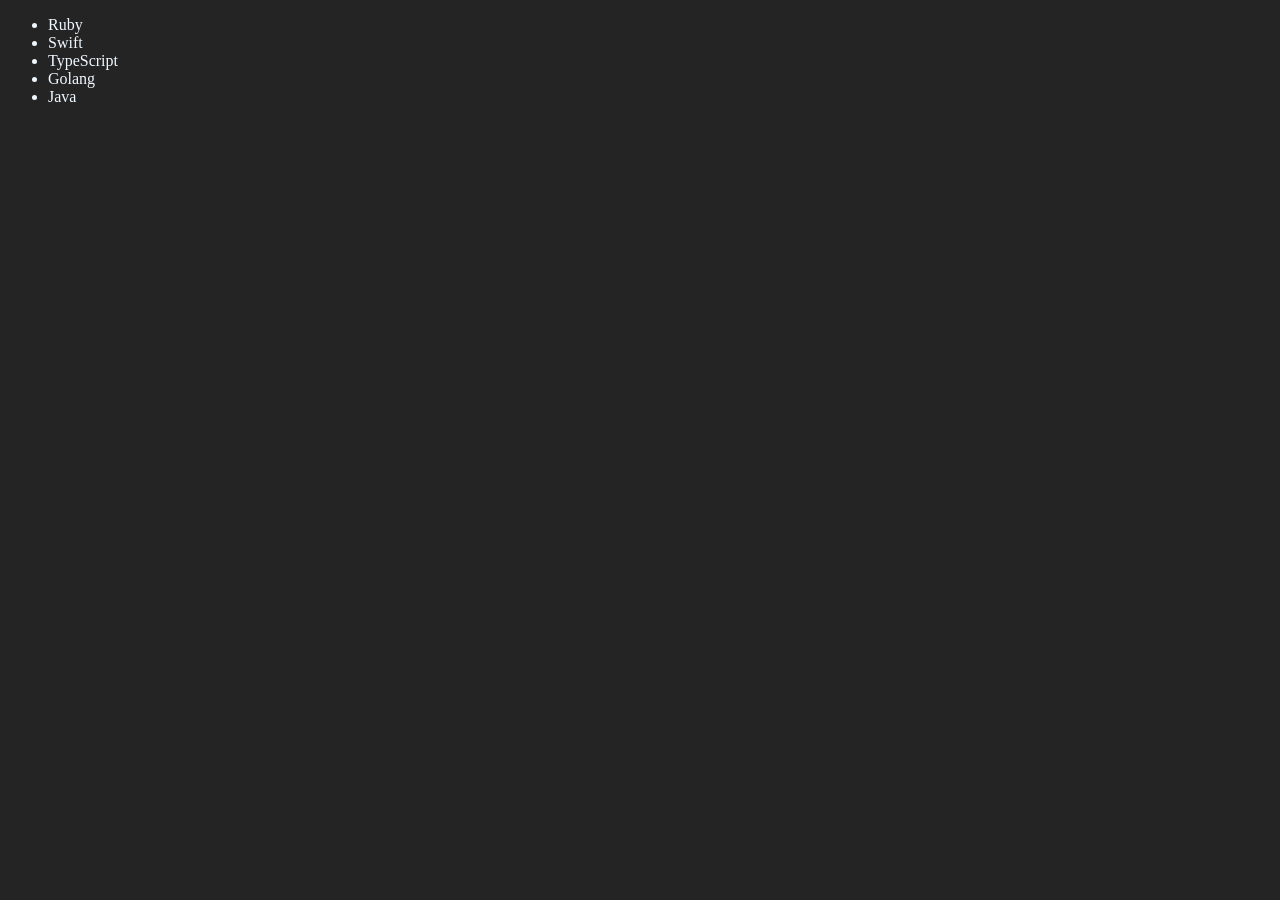
<file: Edit & Remove/index.html>
<!DOCTYPE html>
<html lang="en">
<head>
    <meta charset="UTF-8">
    <meta name="viewport" content="width=device-width, initial-scale=1.0">
    <title>Document</title>
</head>
<body style="background-color: rgb(36, 36, 36); color: aliceblue;">
    <ul class="language">
        <li>Python</li>
        <li>JavaScript</li>
        <li>TypeScript</li>
    </ul>

<script>
    
    function addLanguage(langName){
        const li = document.createElement('li');
        li.innerHTML = `${langName}`;
         document.querySelector(".language").appendChild(li)
    }

    addLanguage("Golang")
    addLanguage("Java")


    // MORE OPTIMIZED WAY.....

    function addLang(langName){
        const li = document.createElement('li');
        li.appendChild(document.createTextNode(langName));
        document.querySelector('ul').appendChild(li)
    }
    addLang("Java")


    //EDIT.............

    const secondLang = document.querySelector('li:nth-child(2)')
    const newli = document.createElement('li')
    newli.textContent = "Swift"
    secondLang.replaceWith(newli)
    // Other edit

    const firstlang = document.querySelector("li:first-child")
    firstlang.outerHTML = '<li>Ruby</li>'



    // REMOVE..............
    const lastlang = document.querySelector('li:last-child');
    lastlang.remove()


</script>
</body>
</html>
</file>
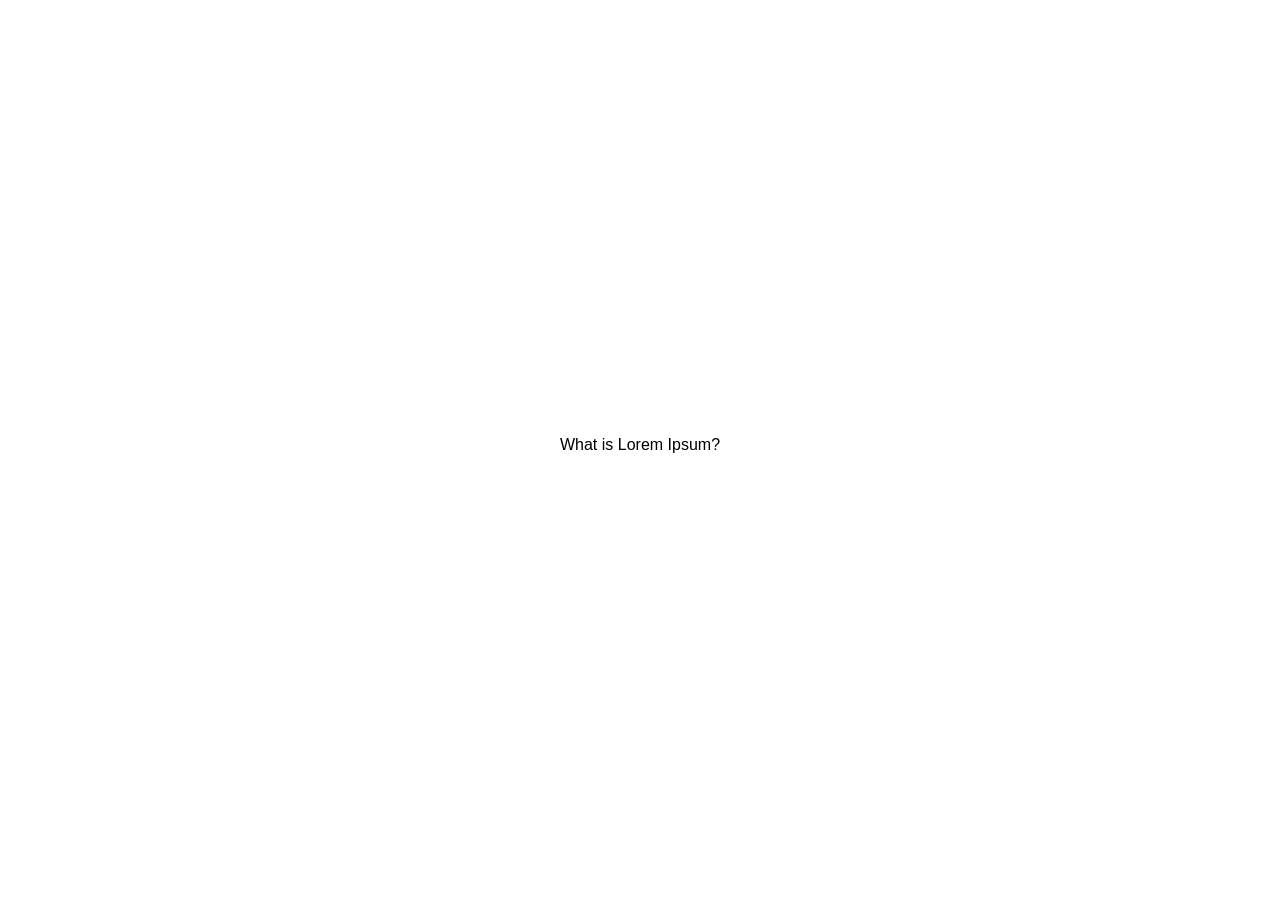
<file: Frequently_Ask_sections/index.html>
<!DOCTYPE html>
<html lang="en">
<head>
    <meta charset="UTF-8">
    <meta name="viewport" content="width=device-width, initial-scale=1.0">
    <title>FAQs</title>
    <style>
        body {
            font-family: Arial, sans-serif;
            margin: 0;
            padding: 0;
            display: flex;
            justify-content: center;
            align-items: center;
            height: 100vh;
        }
        .faq-container {
            background: #f7f7f7;
            padding: 20px;
            width: 300px;
            border: 1px solid #ddd;
            border-radius: 8px;
            box-shadow: 0 0 10px rgba(0, 0, 0, 0.1);
        }
        .faq-question {
            margin-bottom: 10px;
            font-size: 16px;
        }
        .faq-answer {
            margin-top: 10px;
            font-size: 14px;
            display: none;
            background: #fff;
            border: 1px solid #ddd;
            padding: 10px;
            border-radius: 5px;
            width: 100%;
            white-space: normal;
        }
        .faq-answer:hover {
            background: #f1f1f1;
        }
        .faq-answer-answer {
            display: block;
        }
        .faq-answer-answer:hover {
            background: #f1f1f1;
        }
        .faqs {
            list-style-type: none;
            padding: 0;
        }
        .faqs li {
            margin-bottom: 10px;
        }
    </style>
</head>
<body>
    <ul class="faqs">
        <li>
            <div class="faq-question">
                <span>What is Lorem Ipsum?</span>
            </div>
            <div class="faq-answer">
                <p>Lorem Ipsum is simply dummy text of the printing and typesetting
industry. Lorem Ipsum has been the industry's standard dummy text ever since the 1500s, when
an unknown printer took a galley of type and scrambled it to make a type specimen book.</p>
                <p class="faq-answer-answer">
                    Lorem Ipsum is simply dummy text of the printing and typesetting
industry. Lorem Ipsum has been the industry's standard dummy text ever since the 1500s, when
an unknown printer took a galley of type and scrambled it to make a type specimen book. It
has survived not only five centuries, but also the leap into electronic typesetting,
remaining essentially unchanged. It was popularised in the 1960s with the release of
Letraset sheets containing Lorem Ipsum passages, and more recently with desktop publishing
software like Aldus PageMaker including versions of Lorem Ipsum.</p>
                <div class="faq-answer">
                    <button>See answer</button>
                </div>
            </div>
        </li>
        <!-- Add more FAQs here -->
    </ul>

    <script>
        document.querySelectorAll('.faq-answer').forEach(answer => {
        answer.addEventListener('click', function() {
            answer.classList.toggle('faq-answer-answer');
        });
    });
    </script>
</body>
</html>
</file>
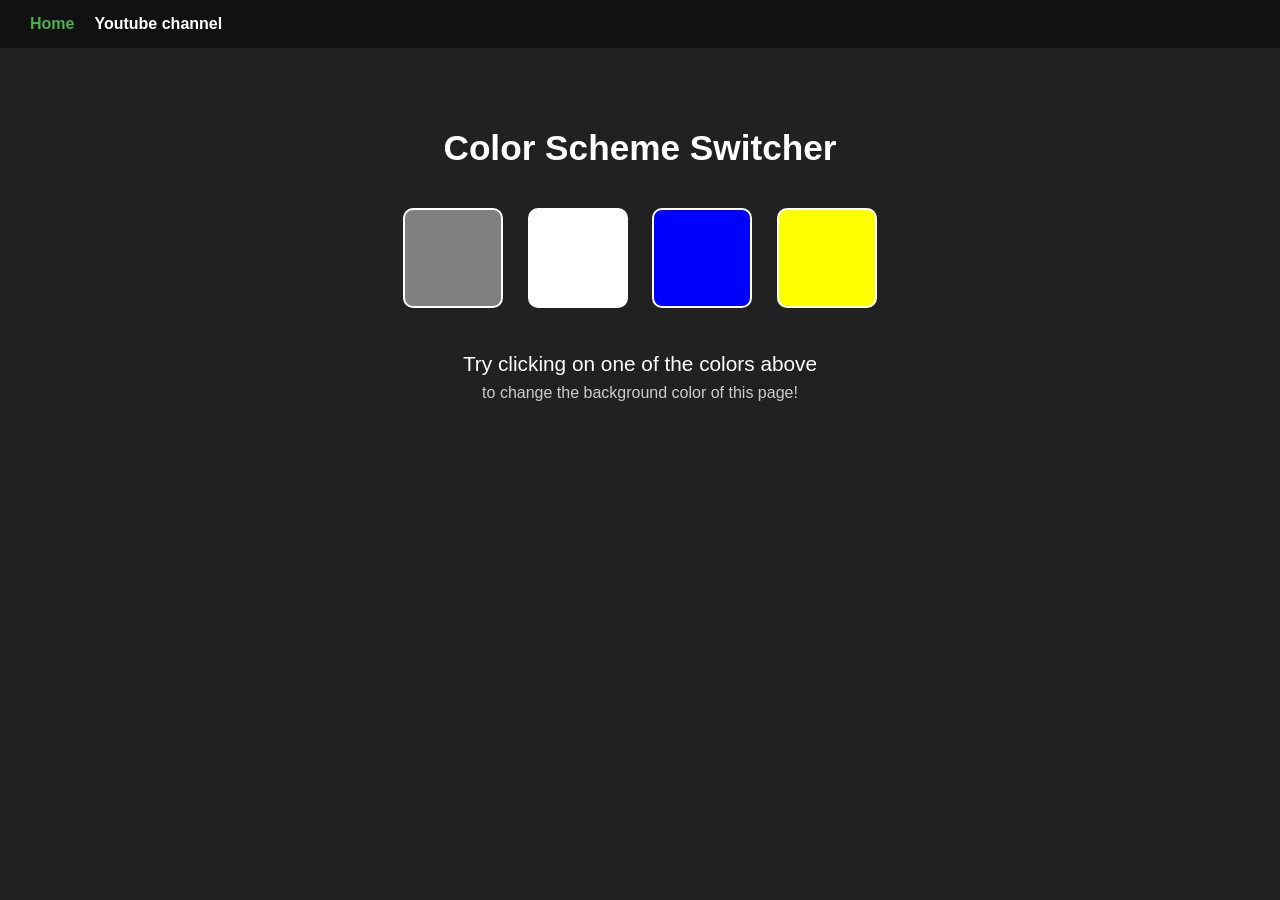
<file: PROJECTS/index.html>
<!DOCTYPE html>
<html lang="en">
<head>
  <meta charset="UTF-8" />
  <meta name="viewport" content="width=device-width, initial-scale=1.0" />
  <meta http-equiv="X-UA-Compatible" content="ie=edge" />
  <title>JavaScript Background Color Switcher</title>
  <style>
    * {
      box-sizing: border-box;
      margin: 0;
      padding: 0;
    }

    html, body {
      height: 100%;
      font-family: Arial, sans-serif;
    }

    body {
      background-color: #212121;
      color: #fff;
      transition: background-color 0.3s ease;
    }

    nav {
      display: flex;
      gap: 20px;
      padding: 15px 30px;
      background-color: #111;
    }

    nav a {
      color: #fff;
      text-decoration: none;
      font-weight: bold;
    }

    nav a[aria-current="page"] {
      color: #4caf50;
    }

    .canvas {
      text-align: center;
      margin-top: 80px;
    }

    h1 {
      margin-bottom: 30px;
      font-size: 2.2rem;
    }

    .button {
      display: inline-block;
      width: 100px;
      height: 100px;
      border: 2px solid #fff;
      border-radius: 10px;
      margin: 10px;
      cursor: pointer;
    }

    #grey {
      background-color: grey;
    }

    #white {
      background-color: white;
    }

    #blue {
      background-color: blue;
    }

    #yellow {
      background-color: yellow;
    }

    h2 {
      margin-top: 30px;
      font-size: 1.3rem;
      font-weight: normal;
    }

    h2 span {
      display: block;
      margin-top: 8px;
      font-size: 1rem;
      color: #ccc;
    }
  </style>
</head>
<body>
  <nav>
    <a href="/" aria-current="page">Home</a>
    <a target="_blank" href="https://www.youtube.com/@chaiaurcode"
      >Youtube channel</a
    >
  </nav>
  <div class="canvas">
    
    <h1>Color Scheme Switcher</h1>
    <span class="button" id="grey"></span>
    <span class="button" id="white"></span>
    <span class="button" id="blue"></span>
    <span class="button" id="yellow"></span>
    <h2>
      Try clicking on one of the colors above
      <span>to change the background color of this page!</span>
    </h2>
  </div>
  <script>




const buttons = document.querySelectorAll('.button')
const body    = document.querySelector('body')

// buttons.forEach( (button)=>{
//     console.log(button)
//     button.addEventListener('click', function(e){
//         console.log(e);
//         console.log(e.target);

//         if(e.target.id === 'grey'){
//             body.style.backgroundColor = e.target.id
//         }
//         else if(e.target.id === 'white'){
//             body.style.backgroundColor = e.target.id
//             body.style.color = e.target.id
//         }
//         else if(e.target.id === 'blue'){
//             body.style.backgroundColor = e.target.id
//         }
//         else if(e.target.id === 'yellow'){
//             body.style.backgroundColor = e.target.id
//         }
        
//     })
// });

buttons.forEach( (button)=>{
    button.addEventListener('click' , (e)=>{
        body.style.backgroundColor = e.target.id   
    })
} )




  </script>
</body>
</html>
</file>
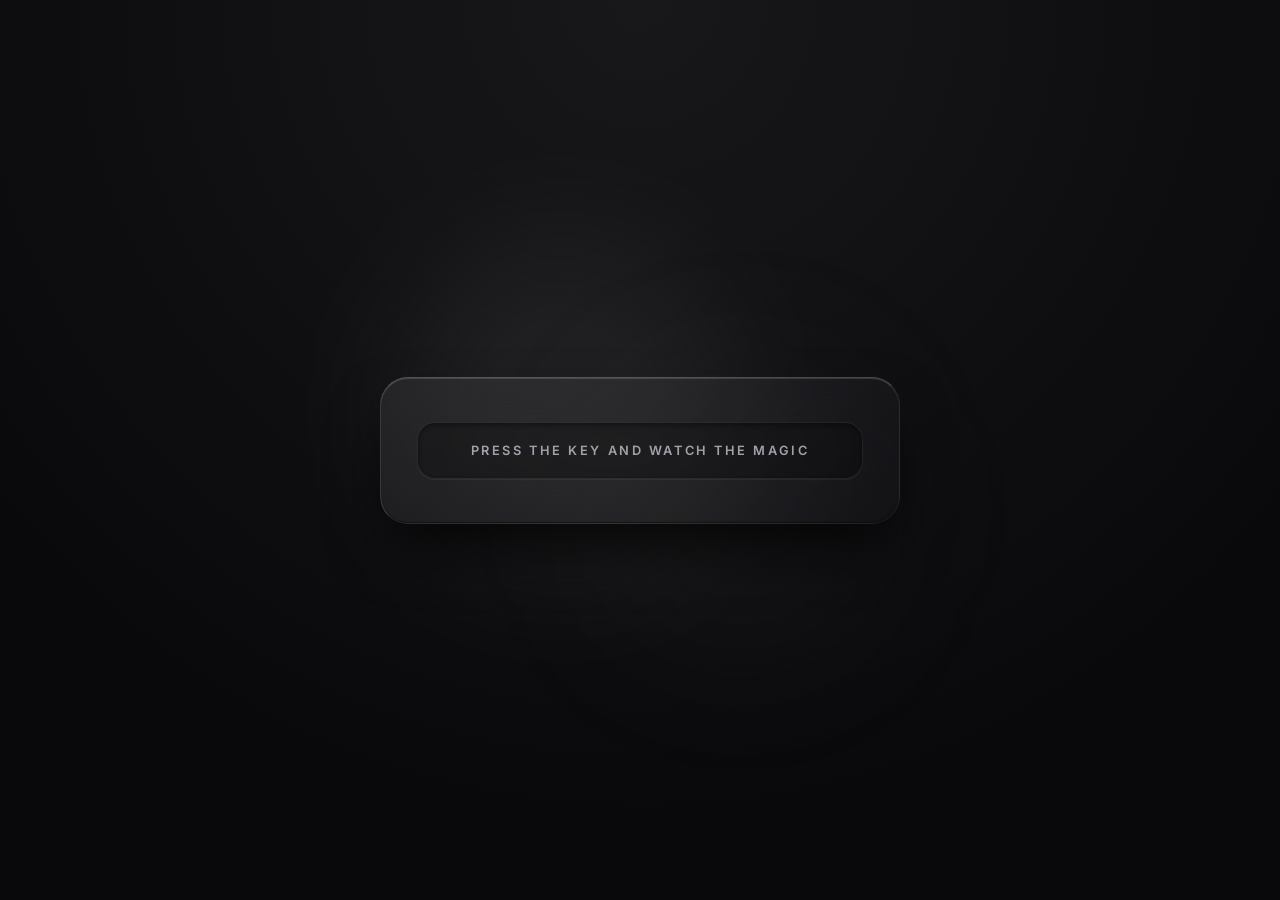
<file: Events-Project/KeayboardGuess/index.html>
<!DOCTYPE html>
<html lang="en">
<head>
    <meta charset="UTF-8">
    <meta name="viewport" content="width=device-width, initial-scale=1.0">
    <link rel="stylesheet" href="style.css">
    <title>Document</title>
</head>
<body>
    <div class="project">
        <div id="insert">
            <div class="key">Press the key and watch the Magic</div>
        </div>
    </div>
    <script>

        const insert = document.getElementById('insert')
        const defaultText = `<div class="key">Press the key and watch the Magic</div>`
        let idleTimer;


        window.addEventListener('keydown',function(e){

            clearTimeout(idleTimer);

            insert.innerHTML = `
                <div class="color">
                    <table>
    <tr>
        <th>Key</th>
        <th>Keycode</th> 
        <th>Code</th>
    </tr>
    <tr>
        <td>${e.key === ' ' ? 'Space' : e.key}</td>
        <td>${e.keyCode}</td> 
        <td>${e.code}</td>
    </tr>
    
  </table>
    </div>
                </div>
            `;


            idleTimer = setTimeout(function(){
                insert.innerHTML = defaultText;
            },3000);
        })

    </script>
</body>
</html>
</file>
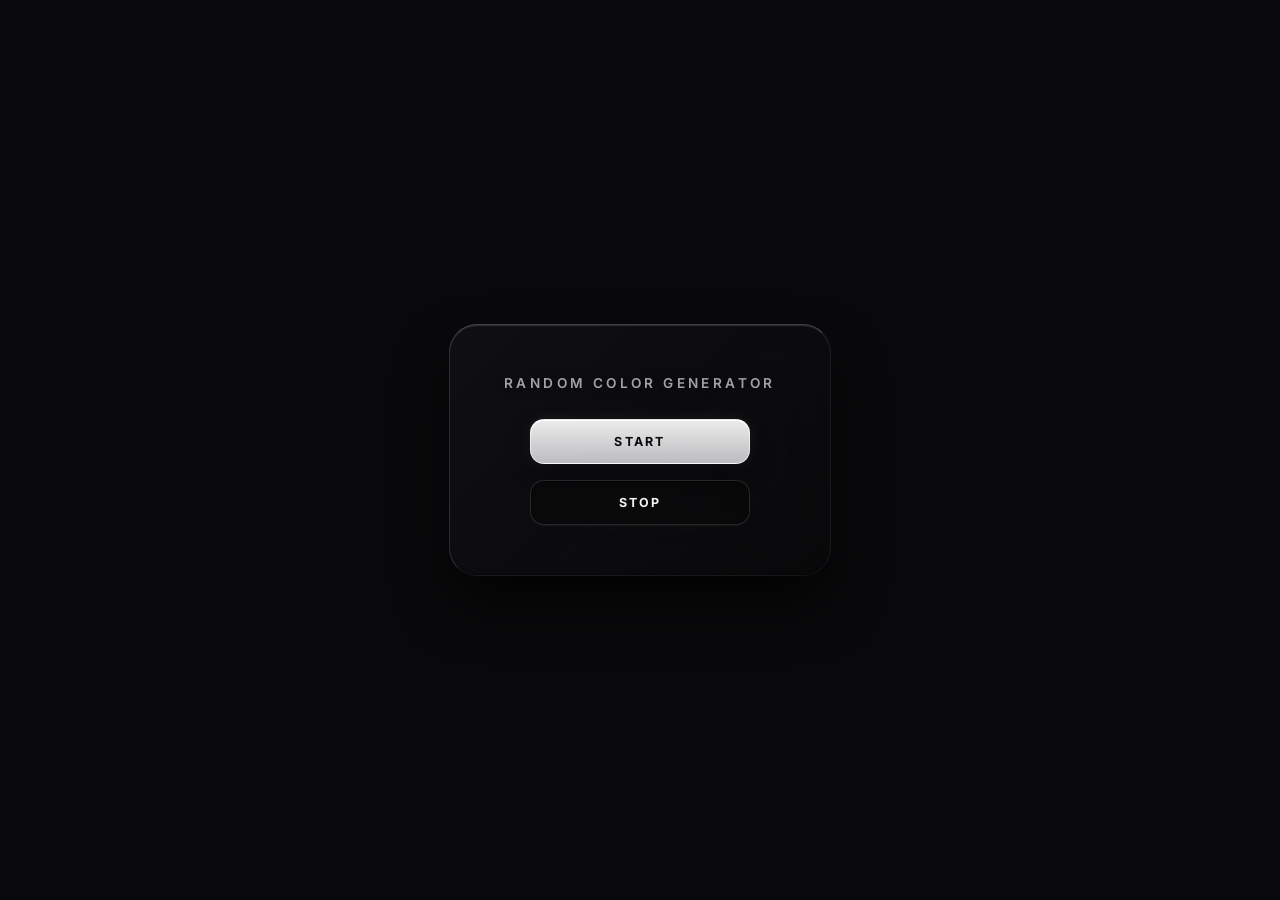
<file: Events-Project/RandomColorGenerator/index.html>
<!DOCTYPE html>
<html lang="en">
<head>
    <meta charset="UTF-8">
    <meta name="viewport" content="width=device-width, initial-scale=1.0">
    <title>Random Color Generator</title>
    <link rel="stylesheet" href="style.css">
</head>
<body>
    <h1></h1>
    <button id="start">start</button>
    <button id="stop">stop</button>

    <script>

        const randomColor = function(){
            const hex = `0123456789ABCDEF`
            let color = '#'

            for (let i = 0; i < 6; i++) {
                color += hex[Math.floor(Math.random()*16)]
                
            }

            return color
        }

        let changeColor = function(){document.body.style.backgroundColor = randomColor()}

        const start = document.querySelector('#start')
        const stop =  document.querySelector('#stop')
        let interval;

        start.addEventListener('click',()=>{
            
            if (!interval) {
                console.log("clicked start");
                interval = setInterval(changeColor,1000)
            }
        })

        stop.addEventListener('click',()=>{
            console.log("clicked stop");
            clearInterval(interval)
            interval = null;
            
            
        })

    </script>
</body>
</html>
</file>
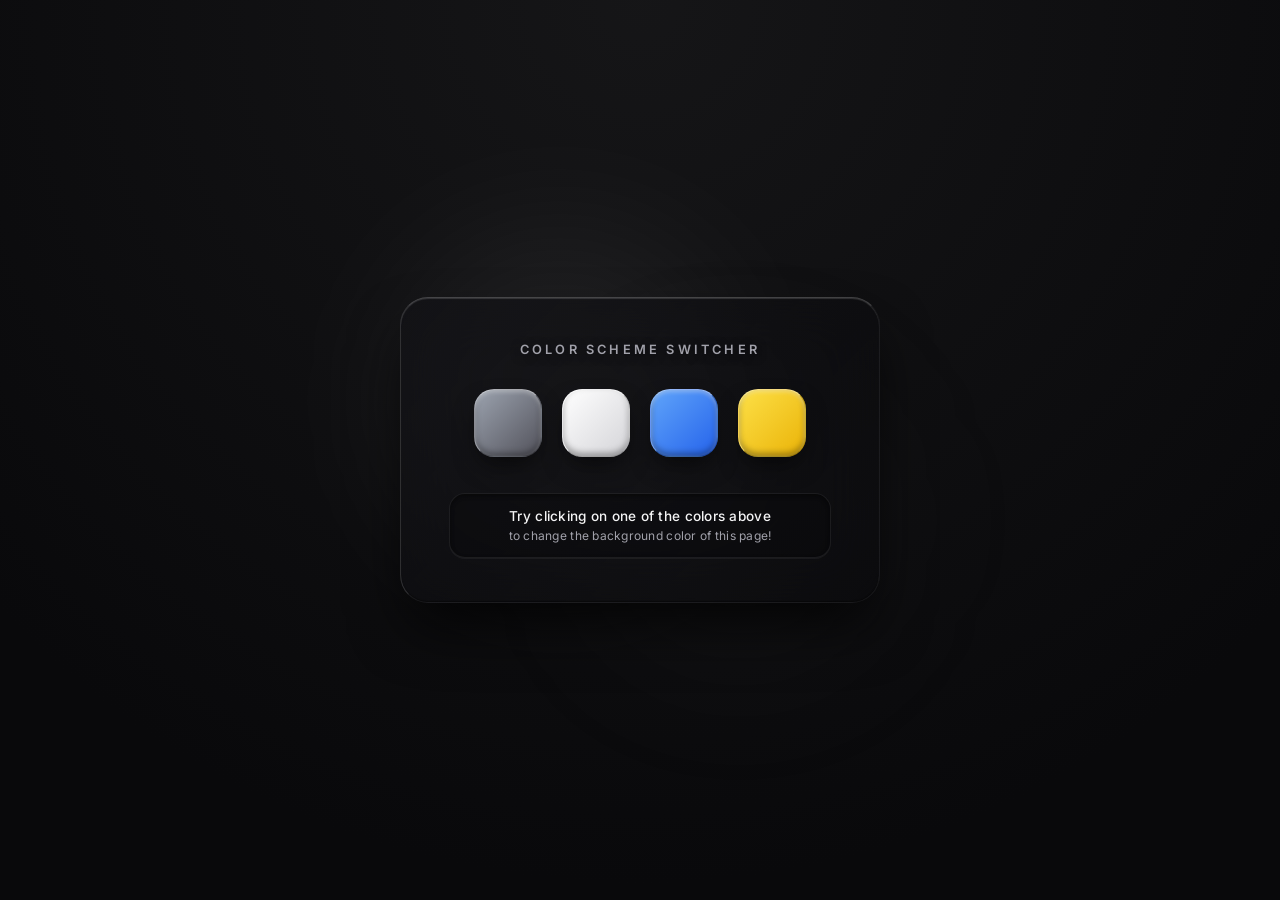
<file: PROJECTS/BG-ColorChanger/index.html>
<!DOCTYPE html>
<html lang="en">
<head>
  <meta charset="UTF-8" />
  <meta name="viewport" content="width=device-width, initial-scale=1.0" />
  <meta http-equiv="X-UA-Compatible" content="ie=edge" />
  <link rel="stylesheet" href="style.css">
  <title>JavaScript Background Color Switcher</title>
  
</head>
<body>

  <div class="canvas">
    
    <h1>Color Scheme Switcher</h1>
    <span class="button" id="grey"></span>
    <span class="button" id="white"></span>
    <span class="button" id="blue"></span>
    <span class="button" id="yellow"></span>
    <h2>
      Try clicking on one of the colors above
      <span>to change the background color of this page!</span>
    </h2>
  </div>
  <script>




const buttons = document.querySelectorAll('.button')
const body    = document.querySelector('body')

// buttons.forEach( (button)=>{
//     console.log(button)
//     button.addEventListener('click', function(e){
//         console.log(e);
//         console.log(e.target);

//         if(e.target.id === 'grey'){
//             body.style.backgroundColor = e.target.id
//         }
//         else if(e.target.id === 'white'){
//             body.style.backgroundColor = e.target.id
//             body.style.color = e.target.id
//         }
//         else if(e.target.id === 'blue'){
//             body.style.backgroundColor = e.target.id
//         }
//         else if(e.target.id === 'yellow'){
//             body.style.backgroundColor = e.target.id
//         }
        
//     })
// });

buttons.forEach( (button)=>{
    button.addEventListener('click' , (e)=>{
        body.style.backgroundColor = e.target.id   
    })
} )




  </script>
</body>
</html>
</file>
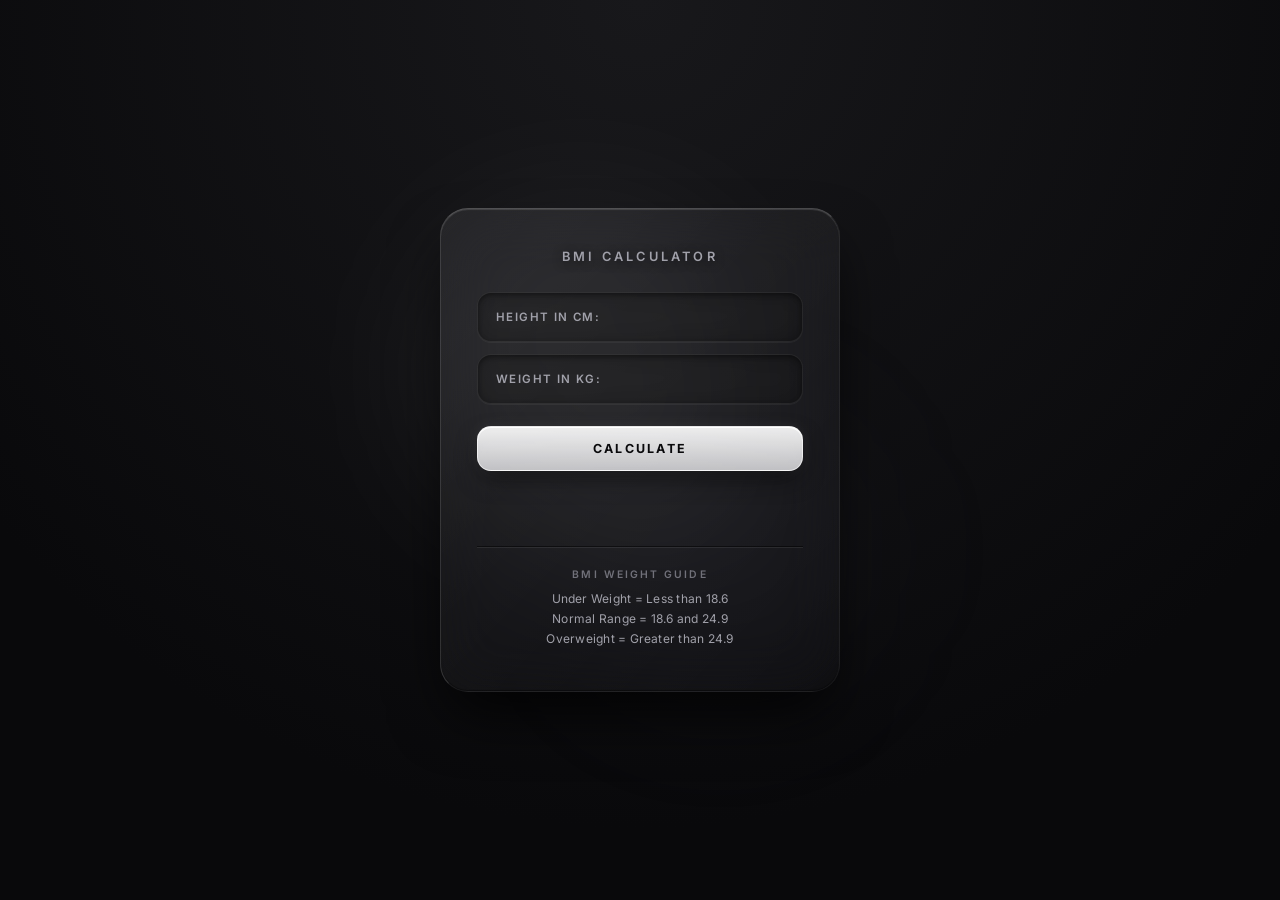
<file: PROJECTS/BMI-Calculator/index.html>
<!DOCTYPE html>
<html lang="en">
<head>
    <meta charset="UTF-8">
    <meta name="viewport" content="width=device-width, initial-scale=1.0">
    <link rel="stylesheet" href="style2.css">
    <title>BMI Calculator</title>
</head>
<body>
    <div class="container">
    <h1>BMI Calculator</h1>
    <form>
      <p><label>Height in CM: </label><input type="text" id="height" /></p>
      <p><label>Weight in KG: </label><input type="text" id="weight" /></p>
      <button>Calculate</button>
      <div id="results"></div>
      <div id="weight-guide">
        <h3>BMI Weight Guide</h3>
        <p>Under Weight = Less than 18.6</p>
        <p>Normal Range = 18.6 and 24.9</p>
        <p>Overweight = Greater than 24.9</p>
      </div>
    </form>
  </div>
</body>
<script>

        const form = document.querySelector('form')

        form.addEventListener('submit' , function(e){
            e.preventDefault();

            const height = parseInt(document.querySelector('#height').value)
            const weight = parseInt(document.querySelector('#weight').value)
            const results = document.querySelector('#results')

            if (height === '' || height < 0 || isNaN(height)){
                results.innerHTML = `Please give a Valid Height`
            }
            else if (weight === '' || weight < 0 || isNaN(weight)){
                results.innerHTML = `Please give a Valid Weight`
            }
            else{
                // Under Weight = Less than 18.6
                // Normal Range = 18.6 and 24.9
                // Overweight = Greater than 24.9



                const bmi  = (weight/((height*height) / 10000)).toFixed(2);
                if (bmi < 18.6) {
                  category = 'Under Weight';
                } 
                else if (bmi >= 18.6 && bmi <= 24.9) {
                  category = 'Normal Range';
                } 
                else {
                  category = 'Overweight';
                }
                results.innerHTML = `<span>${bmi}</span>
                                     <span>(${category})</span>`



            }
            

            
        })

</script>
</body>
</html>
</file>
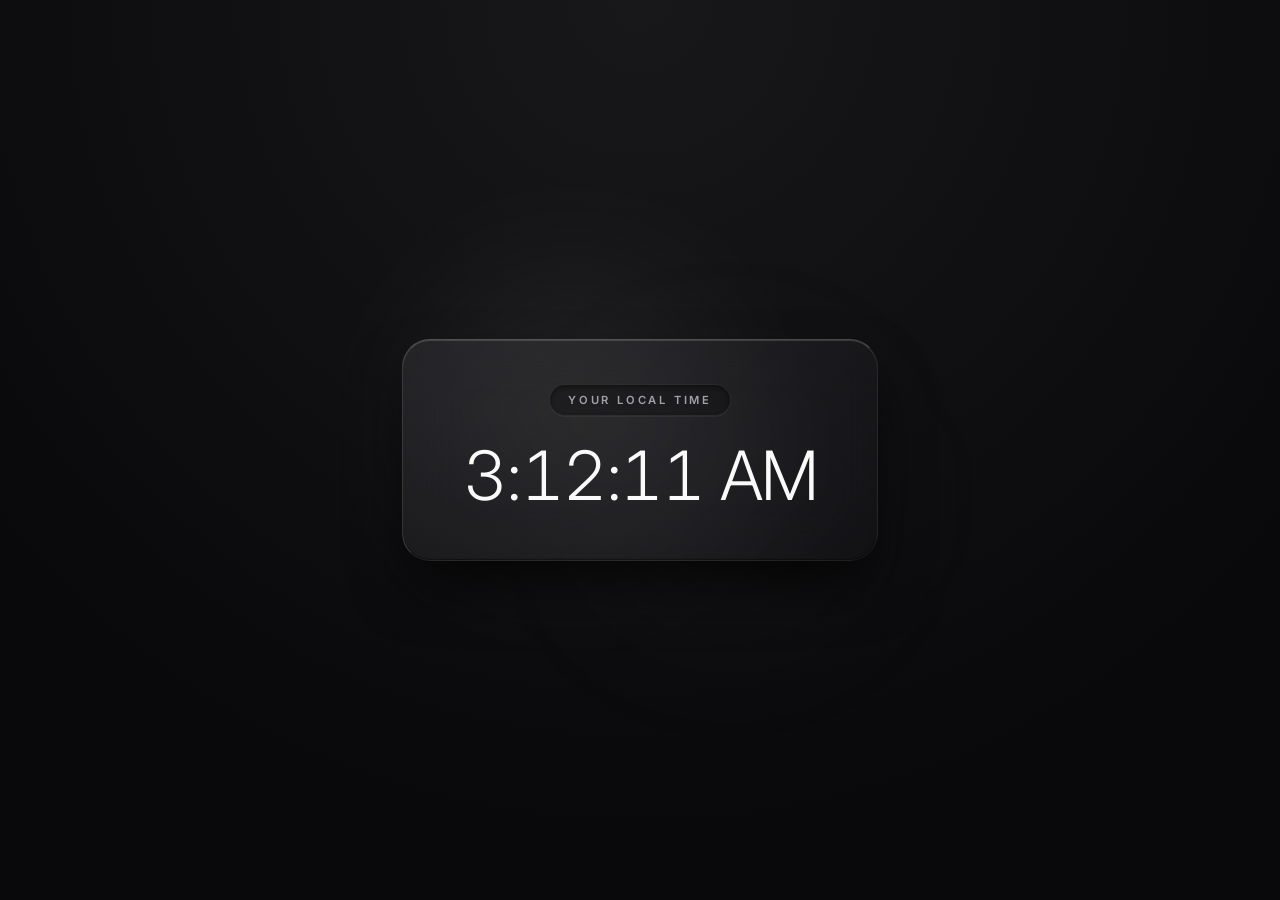
<file: PROJECTS/Digital Clock/index.html>
<!DOCTYPE html>
<html lang="en">
<head>
    <meta charset="UTF-8">
    <meta name="viewport" content="width=device-width, initial-scale=1.0">
    <link rel="stylesheet" href="style2.css">
    <title>Local clock</title>
</head>
<body>
    <div class="center">
        <div id="banner">Your local time</div>
        <div id="clock"></div>
    </div>

    <script>
        const clock = document.getElementById('clock')

        setInterval( function(){
            let date = new Date();
            clock.innerHTML = date.toLocaleTimeString()
        },1000 )
    </script>
</body>
</html>
</file>
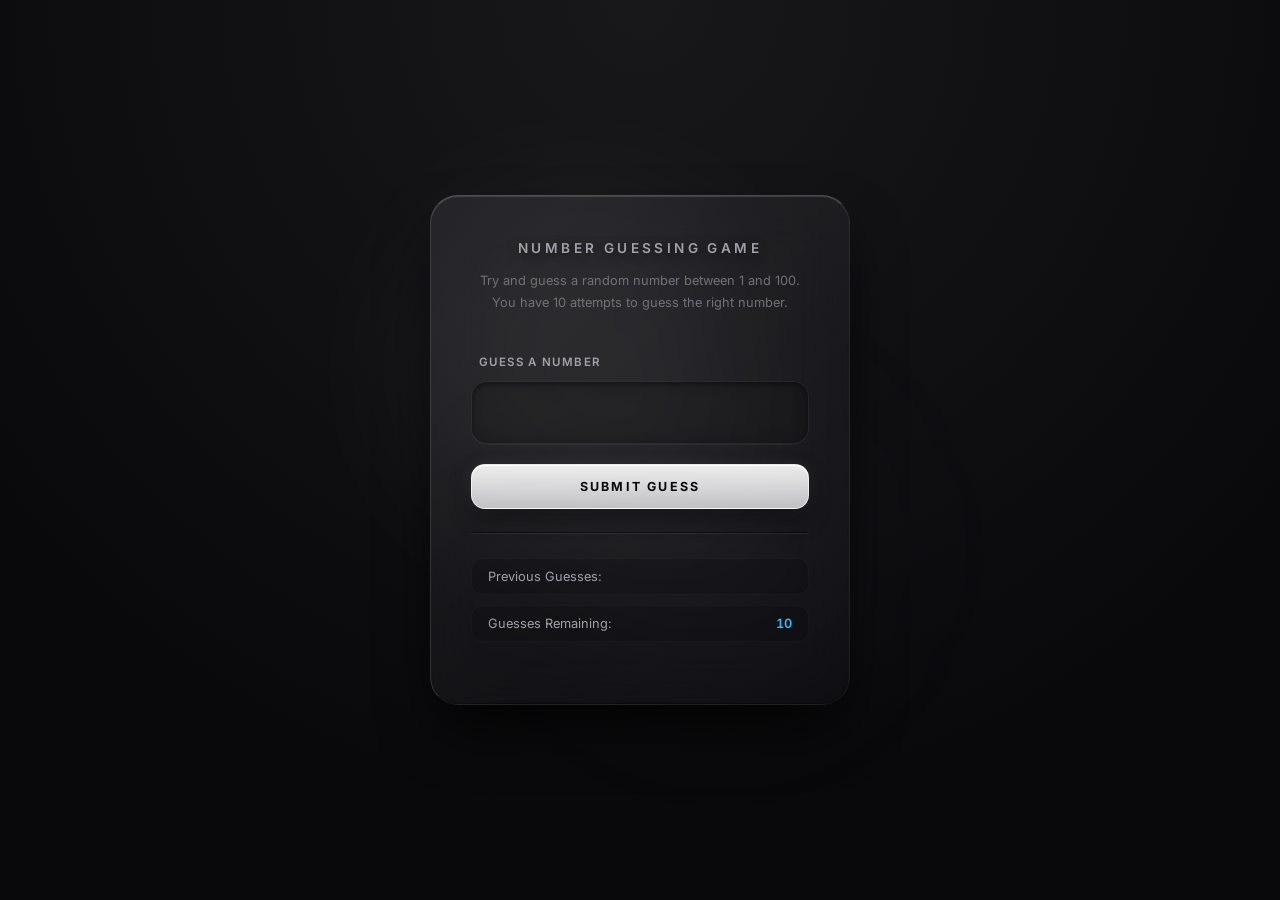
<file: PROJECTS/GuessTheNumber/index.html>
<!DOCTYPE html>
<html lang="en">
<head>
    <meta charset="UTF-8">
    <meta name="viewport" content="width=device-width, initial-scale=1.0">
    <title>Number Guessing Game</title>
    <link rel="stylesheet" href="style.css">
</head>
<body>

    <div id="wrapper">
        <h1>Number guessing game</h1>
        <p>Try and guess a random number between 1 and 100.</p>
        <p>You have 10 attempts to guess the right number.</p>
        <br>
        
        <form class="form">
            <label for="guessField" id="guess">Guess a number</label>
            <input type="text" id="guessField" class="guessField">
            <input type="submit" id="subt" value="Submit guess" class="guessSubmit">
        </form>

        <div class="resultParas">
            <p>Previous Guesses: <span class="guesses"></span></p>
            <p>Guesses Remaining: <span class="lastResult">10</span></p>
            <p class="lowOrHi"></p>
        </div>
    </div>

    
    
    
    <script>

        let randomNumber   = parseInt(Math.random()*100+1)
        const submit       = document.querySelector('#subt')
        const userInput    = document.querySelector("#guessField")

        const guessSlot    = document.querySelector('.guesses');
        const remaining    = document.querySelector('.lastResult')

        const lowOrHi      = document.querySelector('.lowOrHi')
        const startOver    = document.querySelector('.resultParas')

        const p            = document.createElement('p')
        let prevGuess      = []
        let numGuess       = 1
        
        let playGame       = true


        if (playGame){
            submit.addEventListener('click',function(e){
                e.preventDefault()

                const guess = parseInt(userInput.value)
                console.log(guess);
                
                vaildateGuess(guess)
            });
        }

        // Logic Building......

        function vaildateGuess(guess){
            if(isNaN(guess)){
                alert('Please Enter a Valid Number')
            } 
            else if(guess<1){
                alert('Please Enter a number greater than 1')
            }
            else if(guess>100){
                alert('Please Enter a number less than 100')
            }
            else{
                prevGuess.push(guess)
                if(numGuess === 11){
                    displayGuess(guess)
                    displayMessage(`Game Over. Random number was ${randomNumber}`)
                    endGame()
                }
                else{
                    displayGuess(guess)
                    checkGuess(guess)
                }
            }
        }

        function checkGuess(guess){
            if (guess === randomNumber){
                displayMessage(`You Guessed it Right`)
                endGame()
            }
            else if(guess < randomNumber){
                displayMessage(`Number is too LOW!!!`)
                
            }
            else if(guess > randomNumber){
                displayMessage(`Number is too HIGH!!!`)

            }
        }

        function displayGuess(guess){
            userInput.value = ''
            guessSlot.innerHTML += `${guess}-`
            numGuess++; 
            remaining.innerHTML = `${11-numGuess}`
        }

        function displayMessage(message){
            lowOrHi.innerHTML = `<h2>${message}</h2>`
        }

        function endGame(){
            userInput.value = ''
            userInput.setAttribute('disabled','')
            p.classList.add('button')
            p.innerHTML = `<h2 id="newGame">Start new Game</h2>`
            startOver.appendChild(p)
            playGame = false
            newGame();

        }

        function newGame(){
            const newGameButton = document.querySelector('#newGame')
            newGameButton.addEventListener('click',function(e){
                randomNumber = parseInt(Math.random()*100+1)
                prevGuess = []
                numGuess = 1
                guessSlot.innerHTML = ''
                remaining.innerHTML = `${11-numGuess}`
                userInput.removeAttribute('disabled')
                startOver.removeChild(p)

                playGame = true
            })
        }






        // console.log(randomNumber)
        // console.log(submit)
        // console.log(userInput)
        // console.log(guessSlot)
        // console.log(remaining)


        
        


    </script>
</body>
</html>
</file>
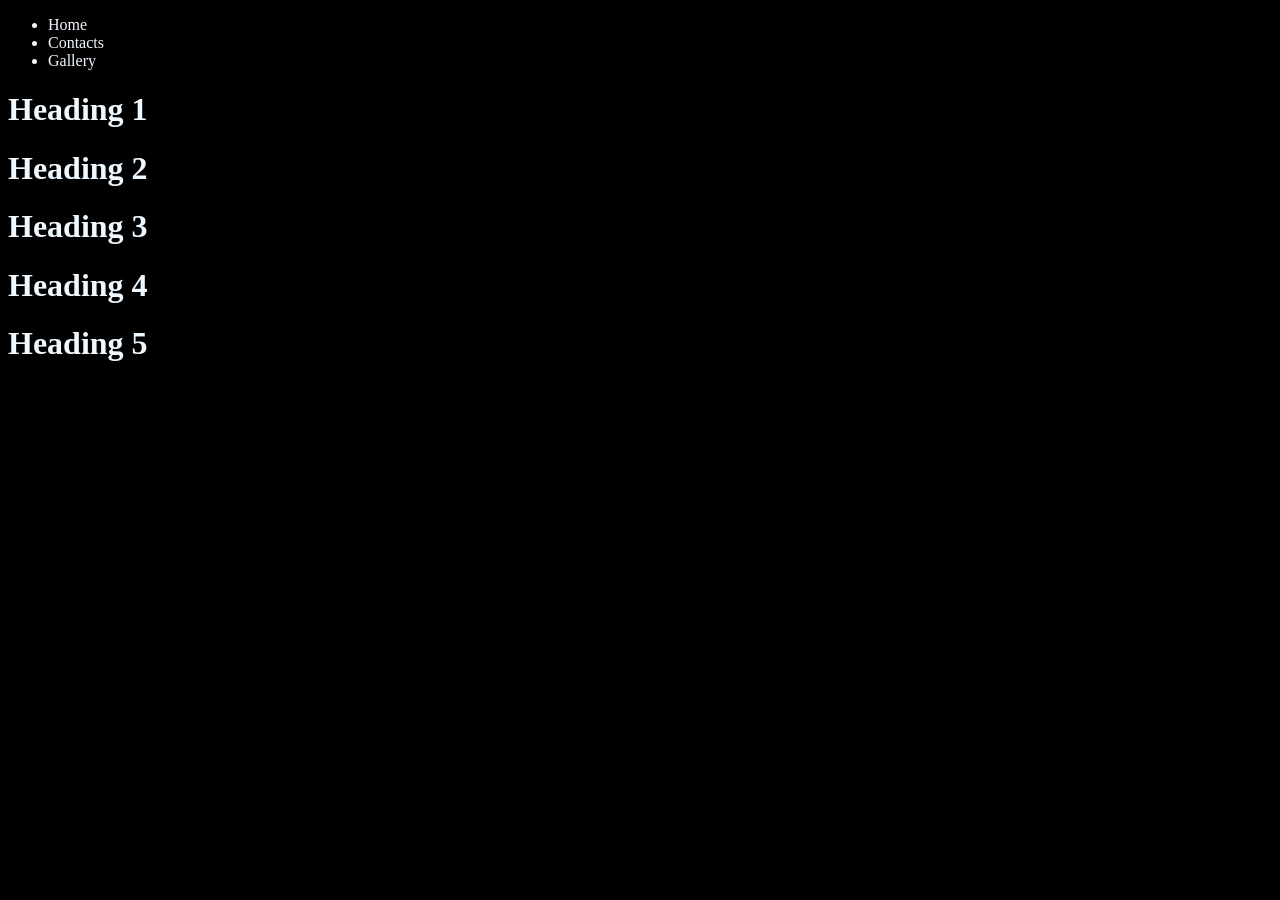
<file: DOM/ndex.html>
<!DOCTYPE html>
<html lang="en">
<head>
    <meta charset="UTF-8">
    <meta name="viewport" content="width=device-width, initial-scale=1.0">
    <title>Document</title>
</head>
<body style="background-color: black; color: aliceblue;">
    <ul>
        <li>Home</li>
        <li>Contacts</li>
        <li>Gallery</li>
    </ul>
    
<div class="parent">
    <h1 class="heading">Heading 1</h1>
    <h1 class="heading">Heading 2</h1>
    <h1 class="heading">Heading 3</h1>
    <h1 class="heading">Heading 4</h1>
    <h1 class="heading">Heading 5</h1>
</div>

</body>
</html>
</file>
<file: Events-Project/KeayboardGuess/style.css>
@import url('https://fonts.googleapis.com/css2?family=Inter:wght@300;400;500;600;700&display=swap');

* {
  box-sizing: border-box;
  margin: 0;
  padding: 0;
  font-family: 'Inter', -apple-system, BlinkMacSystemFont, "Segoe UI", Roboto, sans-serif;
}

body {
  background-color: #09090b;
  background-image: radial-gradient(circle at 50% 0%, #18181b 0%, #09090b 75%);
  color: #fafafa;
  display: flex;
  justify-content: center;
  align-items: center;
  min-height: 100vh;
  overflow: hidden;
  position: relative;
  -webkit-font-smoothing: antialiased;
}

/* Ambient backlight orbs for glass refraction */
body::before,
body::after {
  content: '';
  position: absolute;
  border-radius: 50%;
  filter: blur(80px);
  z-index: 0;
  pointer-events: none;
}

body::before {
  width: 320px;
  height: 320px;
  background: rgba(255, 255, 255, 0.075);
  top: calc(50% - 200px);
  left: calc(50% - 240px);
}

body::after {
  width: 280px;
  height: 280px;
  background: rgba(161, 161, 170, 0.055);
  bottom: calc(50% - 200px);
  right: calc(50% - 240px);
}

/* Main Frosted Glass Card */
.project {
  position: relative;
  z-index: 1;
  background: linear-gradient(
    135deg,
    rgba(255, 255, 255, 0.07) 0%,
    rgba(255, 255, 255, 0.015) 100%
  );
  backdrop-filter: blur(28px) saturate(140%);
  -webkit-backdrop-filter: blur(28px) saturate(140%);
  border-radius: 28px;
  /* Asymmetric specular glass borders */
  border-top: 1px solid rgba(255, 255, 255, 0.22);
  border-left: 1px solid rgba(255, 255, 255, 0.14);
  border-right: 1px solid rgba(255, 255, 255, 0.05);
  border-bottom: 1px solid rgba(255, 255, 255, 0.05);
  width: 520px;
  max-width: 92vw;
  padding: 44px 36px;
  box-shadow: 
    0 30px 60px -12px rgba(0, 0, 0, 0.85),
    inset 0 1px 1px 0 rgba(255, 255, 255, 0.15),
    inset 0 -1px 1px 0 rgba(0, 0, 0, 0.4);
  display: flex;
  justify-content: center;
  align-items: center;
  text-align: center;
}

#insert {
  width: 100%;
}

/* Initial "Press the key..." Recessed Glass Badge */
.key {
  font-size: 0.8rem;
  font-weight: 600;
  letter-spacing: 0.2em;
  text-transform: uppercase;
  color: #a1a1aa;
  background: rgba(9, 9, 11, 0.35);
  padding: 20px 24px;
  border-radius: 18px;
  border: 1px solid rgba(255, 255, 255, 0.07);
  box-shadow: 
    inset 0 2px 4px rgba(0, 0, 0, 0.4),
    0 1px 0 rgba(255, 255, 255, 0.05);
  display: inline-block;
  width: 100%;
  animation: pulseGlow 2s infinite ease-in-out;
}

@keyframes pulseGlow {
  0%, 100% { border-color: rgba(255, 255, 255, 0.07); }
  50% { border-color: rgba(255, 255, 255, 0.22); }
}

/* Dynamic Content & Table Wrapper */
.color {
  width: 100%;
}

table {
  width: 100%;
  border-collapse: separate;
  border-spacing: 12px 0;
}

th {
  font-size: 0.7rem;
  font-weight: 600;
  text-transform: uppercase;
  letter-spacing: 0.2em;
  color: #71717a;
  padding-bottom: 12px;
  text-align: center;
}

/* Glass Data Card Modules for Key, KeyCode, Code */
td {
  background: rgba(9, 9, 11, 0.35);
  backdrop-filter: blur(12px);
  padding: 20px 12px;
  border-radius: 18px;
  border: 1px solid rgba(255, 255, 255, 0.07);
  box-shadow: 
    inset 0 2px 4px rgba(0, 0, 0, 0.4),
    0 1px 0 rgba(255, 255, 255, 0.05);
  color: #fafafa;
  font-size: 1.25rem;
  font-weight: 600;
  text-align: center;
  font-variant-numeric: tabular-nums;
  word-break: break-word;
  transition: all 0.2s ease;
}

/* Highlights the numeric keyCode column with cyan glow */
td:nth-child(2) {
  color: #38bdf8;
  text-shadow: 0 0 16px rgba(56, 189, 248, 0.25);
}
</file>
<file: Events-Project/RandomColorGenerator/style.css>
@import url('https://fonts.googleapis.com/css2?family=Inter:wght@300;400;500;600;700&display=swap');

* {
  box-sizing: border-box;
  margin: 0;
  padding: 0;
  font-family: 'Inter', -apple-system, BlinkMacSystemFont, "Segoe UI", Roboto, sans-serif;
}

body {
  background-color: #09090b;
  color: #fafafa;
  min-height: 100vh;
  display: flex;
  flex-direction: column;
  justify-content: center;
  align-items: center;
  gap: 16px;
  overflow: hidden;
  position: relative;
  /* Smoothly glides between colors every second */
  transition: background-color 0.4s ease-in-out;
  -webkit-font-smoothing: antialiased;
}

/* Virtual Frosted Glass Card Frame */
body::before {
  content: '';
  position: absolute;
  width: 380px;
  max-width: 90vw;
  height: 250px;
  background: linear-gradient(
    135deg,
    rgba(18, 18, 22, 0.75) 0%,
    rgba(9, 9, 11, 0.60) 100%
  );
  backdrop-filter: blur(28px) saturate(140%);
  -webkit-backdrop-filter: blur(28px) saturate(140%);
  border-radius: 28px;
  /* Asymmetric specular glass border highlights */
  border-top: 1px solid rgba(255, 255, 255, 0.22);
  border-left: 1px solid rgba(255, 255, 255, 0.14);
  border-right: 1px solid rgba(255, 255, 255, 0.05);
  border-bottom: 1px solid rgba(255, 255, 255, 0.05);
  box-shadow: 
    0 30px 60px -12px rgba(0, 0, 0, 0.85),
    inset 0 1px 1px 0 rgba(255, 255, 255, 0.15),
    inset 0 -1px 1px 0 rgba(0, 0, 0, 0.4);
  z-index: 0;
  pointer-events: none;
}

/* Headings & Text Display */
h1 {
  position: relative;
  z-index: 1;
  font-size: 0.85rem;
  font-weight: 600;
  letter-spacing: 0.25em;
  text-transform: uppercase;
  color: #a1a1aa;
  text-shadow: 0 2px 10px rgba(0, 0, 0, 0.5);
  margin-bottom: 12px;
  min-height: 1.2em;
}

/* Fallback title if <h1></h1> is empty */
h1:empty::before {
  content: "Random Color Generator";
}

/* Glassmorphism Buttons Base Style */
button {
  position: relative;
  z-index: 1;
  width: 220px;
  padding: 14px;
  font-size: 0.78rem;
  font-weight: 700;
  letter-spacing: 0.18em;
  text-transform: uppercase;
  border-radius: 14px;
  cursor: pointer;
  transition: all 0.25s cubic-bezier(0.16, 1, 0.3, 1);
  outline: none;
}

/* Start Button - Bright Specular Glass */
#start {
  background: linear-gradient(
    180deg,
    rgba(255, 255, 255, 0.92) 0%,
    rgba(228, 228, 231, 0.82) 100%
  );
  color: #09090b;
  border: 1px solid rgba(255, 255, 255, 0.6);
  box-shadow: 
    0 10px 25px -5px rgba(0, 0, 0, 0.6),
    0 0 15px rgba(255, 255, 255, 0.08),
    inset 0 1px 0 rgba(255, 255, 255, 1);
}

#start:hover {
  background: #ffffff;
  transform: translateY(-2px);
  box-shadow: 
    0 14px 30px -5px rgba(0, 0, 0, 0.7),
    0 0 25px rgba(255, 255, 255, 0.2);
}

#start:active {
  transform: translateY(0);
}

/* Stop Button - Dark Recessed Glass with Warning Glow on Hover */
#stop {
  background: rgba(9, 9, 11, 0.45);
  backdrop-filter: blur(12px);
  color: #f4f4f5;
  border: 1px solid rgba(255, 255, 255, 0.12);
  box-shadow: 
    inset 0 2px 4px rgba(0, 0, 0, 0.4),
    0 1px 0 rgba(255, 255, 255, 0.05);
}

#stop:hover {
  background: rgba(239, 68, 68, 0.2);
  border-color: rgba(239, 68, 68, 0.4);
  color: #fca5a5;
  transform: translateY(-2px);
  box-shadow: 0 0 20px rgba(239, 68, 68, 0.25);
}

#stop:active {
  transform: translateY(0);
}
</file>
<file: PROJECTS/BG-ColorChanger/style.css>
@import url('https://fonts.googleapis.com/css2?family=Inter:wght@300;400;500;600;700&display=swap');

* {
  box-sizing: border-box;
  margin: 0;
  padding: 0;
  font-family: 'Inter', -apple-system, BlinkMacSystemFont, "Segoe UI", Roboto, sans-serif;
}

html, body {
  height: 100%;
}

body {
  background-color: #09090b;
  /* Translucent vignette allows JS background-color changes to shine through smoothly */
  background-image: radial-gradient(
    circle at 50% 0%,
    rgba(255, 255, 255, 0.05) 0%,
    rgba(9, 9, 11, 0.65) 80%
  );
  color: #fafafa;
  display: flex;
  justify-content: center;
  align-items: center;
  min-height: 100vh;
  overflow: hidden;
  position: relative;
  transition: background-color 0.5s cubic-bezier(0.16, 1, 0.3, 1);
  -webkit-font-smoothing: antialiased;
}

/* Ambient backlight orbs so the frosted glass has light to refract */
body::before,
body::after {
  content: '';
  position: absolute;
  border-radius: 50%;
  filter: blur(80px);
  z-index: 0;
  pointer-events: none;
}

body::before {
  width: 320px;
  height: 320px;
  background: rgba(255, 255, 255, 0.075);
  top: calc(50% - 210px);
  left: calc(50% - 240px);
}

body::after {
  width: 280px;
  height: 280px;
  background: rgba(161, 161, 170, 0.055);
  bottom: calc(50% - 210px);
  right: calc(50% - 240px);
}

/* Frosted Glass Card */
.canvas {
  position: relative;
  z-index: 1;
  /* Slightly deeper dark glass base so text stays legible on white/yellow backgrounds */
  background: linear-gradient(
    135deg,
    rgba(18, 18, 22, 0.72) 0%,
    rgba(9, 9, 11, 0.58) 100%
  );
  backdrop-filter: blur(28px) saturate(140%);
  -webkit-backdrop-filter: blur(28px) saturate(140%);
  border-radius: 28px;
  border-top: 1px solid rgba(255, 255, 255, 0.22);
  border-left: 1px solid rgba(255, 255, 255, 0.14);
  border-right: 1px solid rgba(255, 255, 255, 0.05);
  border-bottom: 1px solid rgba(255, 255, 255, 0.05);
  padding: 44px 48px;
  width: 480px;
  max-width: 92vw;
  box-shadow: 
    0 30px 60px -12px rgba(0, 0, 0, 0.85),
    inset 0 1px 1px 0 rgba(255, 255, 255, 0.15),
    inset 0 -1px 1px 0 rgba(0, 0, 0, 0.4);
  text-align: center;
}

h1 {
  font-size: 0.8rem;
  font-weight: 600;
  letter-spacing: 0.25em;
  text-transform: uppercase;
  color: #a1a1aa;
  margin-bottom: 32px;
  text-shadow: 0 2px 10px rgba(0, 0, 0, 0.5);
}

/* Glass Orb Color Swatches */
.button {
  display: inline-block;
  width: 68px;
  height: 68px;
  border-radius: 20px;
  margin: 0 8px;
  cursor: pointer;
  position: relative;
  border-top: 1px solid rgba(255, 255, 255, 0.45);
  border-left: 1px solid rgba(255, 255, 255, 0.25);
  border-right: 1px solid rgba(0, 0, 0, 0.2);
  border-bottom: 1px solid rgba(0, 0, 0, 0.35);
  box-shadow: 
    0 12px 24px -6px rgba(0, 0, 0, 0.6),
    inset 0 2px 4px rgba(255, 255, 255, 0.35),
    inset 0 -3px 6px rgba(0, 0, 0, 0.35);
  transition: all 0.25s cubic-bezier(0.16, 1, 0.3, 1);
}

.button:hover {
  transform: translateY(-5px) scale(1.05);
  box-shadow: 
    0 18px 32px -6px rgba(0, 0, 0, 0.75),
    0 0 20px rgba(255, 255, 255, 0.15),
    inset 0 2px 4px rgba(255, 255, 255, 0.5);
}

.button:active {
  transform: translateY(-1px) scale(0.98);
}

/* Refined Swatch Fills with Specular Sheen */
#grey {
  background: linear-gradient(135deg, #9ca3af 0%, #52525b 100%);
}

#white {
  background: linear-gradient(135deg, #ffffff 0%, #d4d4d8 100%);
}

#blue {
  background: linear-gradient(135deg, #60a5fa 0%, #2563eb 100%);
}

#yellow {
  background: linear-gradient(135deg, #fde047 0%, #eab308 100%);
}

/* Recessed Glass Footer Pill for Subtitle */
h2 {
  margin-top: 32px;
  font-size: 0.85rem;
  font-weight: 500;
  color: #f4f4f5;
  letter-spacing: 0.02em;
  background: rgba(9, 9, 11, 0.4);
  padding: 14px 20px;
  border-radius: 16px;
  border: 1px solid rgba(255, 255, 255, 0.07);
  box-shadow: 
    inset 0 2px 4px rgba(0, 0, 0, 0.45),
    0 1px 0 rgba(255, 255, 255, 0.05);
}

h2 span {
  display: block;
  margin-top: 4px;
  font-size: 0.75rem;
  font-weight: 400;
  color: #a1a1aa;
}
</file>
<file: PROJECTS/BMI-Calculator/style2.css>
@import url('https://fonts.googleapis.com/css2?family=Inter:wght@300;400;500;600;700&display=swap');

* {
  box-sizing: border-box;
  margin: 0;
  padding: 0;
  font-family: 'Inter', -apple-system, BlinkMacSystemFont, "Segoe UI", Roboto, sans-serif;
}

body {
  background-color: #09090b;
  background-image: radial-gradient(circle at 50% 0%, #18181b 0%, #09090b 75%);
  color: #fafafa;
  display: flex;
  justify-content: center;
  align-items: center;
  min-height: 100vh;
  overflow: hidden;
  position: relative;
  -webkit-font-smoothing: antialiased;
}

/* Ambient backlight orbs so the frosted glass has light to refract */
body::before,
body::after {
  content: '';
  position: absolute;
  border-radius: 50%;
  filter: blur(80px);
  z-index: 0;
  pointer-events: none;
}

body::before {
  width: 320px;
  height: 320px;
  background: rgba(255, 255, 255, 0.07);
  top: calc(50% - 240px);
  left: calc(50% - 220px);
}

body::after {
  width: 280px;
  height: 280px;
  background: rgba(161, 161, 170, 0.05);
  bottom: calc(50% - 240px);
  right: calc(50% - 220px);
}

/* Frosted Glass Container */
.container {
  position: relative;
  z-index: 1;
  background: linear-gradient(
    135deg,
    rgba(255, 255, 255, 0.07) 0%,
    rgba(255, 255, 255, 0.015) 100%
  );
  backdrop-filter: blur(28px) saturate(140%);
  -webkit-backdrop-filter: blur(28px) saturate(140%);
  border-radius: 28px;
  /* Asymmetric borders mimic overhead light hitting cut glass edges */
  border-top: 1px solid rgba(255, 255, 255, 0.22);
  border-left: 1px solid rgba(255, 255, 255, 0.14);
  border-right: 1px solid rgba(255, 255, 255, 0.04);
  border-bottom: 1px solid rgba(255, 255, 255, 0.04);
  width: 400px;
  padding: 40px 36px;
  box-shadow: 
    0 30px 60px -12px rgba(0, 0, 0, 0.85),
    inset 0 1px 1px 0 rgba(255, 255, 255, 0.15),
    inset 0 -1px 1px 0 rgba(0, 0, 0, 0.4);
  display: flex;
  flex-direction: column;
  align-items: center;
  text-align: center;
}

h1 {
  font-size: 0.8rem;
  font-weight: 600;
  letter-spacing: 0.25em;
  text-transform: uppercase;
  color: #a1a1aa;
  margin-bottom: 28px;
  text-shadow: 0 2px 10px rgba(0, 0, 0, 0.5);
}

form {
  width: 100%;
}

/* Recessed Glass Input Wells */
form > p {
  margin-bottom: 12px;
  display: flex;
  justify-content: space-between;
  align-items: center;
  background: rgba(9, 9, 11, 0.35);
  backdrop-filter: blur(12px);
  padding: 12px 18px;
  border-radius: 14px;
  border: 1px solid rgba(255, 255, 255, 0.07);
  box-shadow: 
    inset 0 2px 4px rgba(0, 0, 0, 0.4),
    0 1px 0 rgba(255, 255, 255, 0.05);
  transition: all 0.25s cubic-bezier(0.16, 1, 0.3, 1);
}

form > p:focus-within {
  background: rgba(26, 26, 26, 0.05);
  border-color: rgba(255, 255, 255, 0.28);
  box-shadow: 
    0 0 20px rgba(255, 255, 255, 0.06),
    inset 0 1px 2px rgba(0, 0, 0, 0.2);
}

label {
  font-size: 0.72rem;
  font-weight: 600;
  color: #a1a1aa;
  text-transform: uppercase;
  letter-spacing: 0.12em;
}

input[type="text"] {
  width: 45%;
  padding: 2px 0;
  border: none;
  background: transparent;
  color: #fafafa;
  font-size: 1.05rem;
  font-weight: 500;
  text-align: right;
  outline: none;
  font-variant-numeric: tabular-nums;
}

/* Frosted Glass Button */
button {
  width: 100%;
  padding: 14px;
  margin-top: 10px;
  background: linear-gradient(
    180deg,
    rgba(255, 255, 255, 0.92) 0%,
    rgba(228, 228, 231, 0.82) 100%
  );
  backdrop-filter: blur(8px);
  color: #09090b;
  font-size: 0.78rem;
  font-weight: 700;
  letter-spacing: 0.18em;
  text-transform: uppercase;
  border: 1px solid rgba(255, 255, 255, 0.6);
  border-radius: 14px;
  cursor: pointer;
  box-shadow: 
    0 10px 25px -5px rgba(0, 0, 0, 0.6),
    0 0 15px rgba(255, 255, 255, 0.08),
    inset 0 1px 0 rgba(255, 255, 255, 1);
  transition: all 0.25s ease;
}

button:hover {
  background: #ffffff;
  transform: translateY(-2px);
  box-shadow: 
    0 14px 30px -5px rgba(0, 0, 0, 0.7),
    0 0 25px rgba(255, 255, 255, 0.2);
}

button:active {
  transform: translateY(0);
}

/* Results Display */
#results {
  margin: 22px 0 18px;
  font-size: 0.9rem;
  font-weight: 400;
  color: #a1a1aa;
  min-height: 36px;
  display: flex;
  justify-content: center;
  align-items: baseline;
  gap: 8px;
  font-variant-numeric: tabular-nums;
}

#results span:first-child {
  font-size: 1.85rem;
  font-weight: 300;
  letter-spacing: -0.03em;
  color: #fafafa;
  text-shadow: 0 0 20px rgba(255, 255, 255, 0.25);
}

#results span:last-child {
  font-size: 0.75rem;
  font-weight: 600;
  text-transform: uppercase;
  letter-spacing: 0.1em;
  color: #a1a1aa;
}

/* Weight Guide */
#weight-guide {
  margin-top: 4px;
  padding-top: 20px;
  border-top: 1px solid rgba(255, 255, 255, 0.08);
  box-shadow: 0 -1px 0 rgba(0, 0, 0, 0.5);
}

#weight-guide h3 {
  font-size: 0.65rem;
  font-weight: 600;
  text-transform: uppercase;
  letter-spacing: 0.2em;
  color: #71717a;
  margin-bottom: 10px;
}

#weight-guide p {
  background: none;
  border: none;
  box-shadow: none;
  padding: 0;
  margin-bottom: 5px;
  display: block;
  font-size: 0.75rem;
  font-weight: 400;
  color: #a1a1aa;
  letter-spacing: 0.02em;
  text-align: center;
}
</file>
<file: PROJECTS/Digital Clock/style2.css>
@import url('https://fonts.googleapis.com/css2?family=Inter:wght@300;400;500;600&display=swap');

* {
  box-sizing: border-box;
  margin: 0;
  padding: 0;
  font-family: 'Inter', -apple-system, BlinkMacSystemFont, "Segoe UI", Roboto, sans-serif;
}

body {
  background-color: #09090b;
  background-image: radial-gradient(circle at 50% 0%, #18181b 0%, #09090b 75%);
  color: #fafafa;
  display: flex;
  justify-content: center;
  align-items: center;
  min-height: 100vh;
  overflow: hidden;
  position: relative;
  -webkit-font-smoothing: antialiased;
}

/* Ambient backlight orbs so the frosted glass has light to refract */
body::before,
body::after {
  content: '';
  position: absolute;
  border-radius: 50%;
  filter: blur(80px);
  z-index: 0;
  pointer-events: none;
}

body::before {
  width: 280px;
  height: 280px;
  background: rgba(255, 255, 255, 0.075);
  top: calc(50% - 170px);
  left: calc(50% - 210px);
}

body::after {
  width: 240px;
  height: 240px;
  background: rgba(161, 161, 170, 0.055);
  bottom: calc(50% - 170px);
  right: calc(50% - 210px);
}

/* Frosted Glass Clock Card */
.center {
  position: relative;
  z-index: 1;
  background: linear-gradient(
    135deg,
    rgba(255, 255, 255, 0.07) 0%,
    rgba(255, 255, 255, 0.015) 100%
  );
  backdrop-filter: blur(28px) saturate(140%);
  -webkit-backdrop-filter: blur(28px) saturate(140%);
  border-radius: 28px;
  /* Asymmetric specular borders mimicking top-left light hitting glass edges */
  border-top: 1px solid rgba(255, 255, 255, 0.22);
  border-left: 1px solid rgba(255, 255, 255, 0.14);
  border-right: 1px solid rgba(255, 255, 255, 0.04);
  border-bottom: 1px solid rgba(255, 255, 255, 0.04);
  padding: 44px 60px;
  box-shadow: 
    0 30px 60px -12px rgba(0, 0, 0, 0.85),
    inset 0 1px 1px 0 rgba(255, 255, 255, 0.15),
    inset 0 -1px 1px 0 rgba(0, 0, 0, 0.4);
  display: flex;
  flex-direction: column;
  align-items: center;
  gap: 18px;
}

/* Recessed Glass Pill for the Banner */
#banner {
  font-size: 0.7rem;
  font-weight: 600;
  text-transform: uppercase;
  letter-spacing: 0.25em;
  color: #a1a1aa;
  background: rgba(9, 9, 11, 0.35);
  padding: 8px 18px;
  border-radius: 999px;
  border: 1px solid rgba(255, 255, 255, 0.07);
  box-shadow: 
    inset 0 2px 4px rgba(0, 0, 0, 0.4),
    0 1px 0 rgba(255, 255, 255, 0.05);
}

/* Glowing Glass Readout */
#clock {
  font-size: clamp(2.5rem, 6vw, 4.25rem);
  font-weight: 300;
  letter-spacing: -0.03em;
  color: #fafafa;
  /* text-shadow: 0 0 24px rgba(255, 255, 255, 0.22); */
  /* Prevents layout jitter as seconds tick */
  font-variant-numeric: tabular-nums;
  min-width: 260px;
  min-height: 1.2em;
  text-align: center;
  display: flex;
  align-items: center;
  justify-content: center;
}
</file>
<file: PROJECTS/GuessTheNumber/style.css>
@import url('https://fonts.googleapis.com/css2?family=Inter:wght@300;400;500;600;700&display=swap');

* {
  box-sizing: border-box;
  margin: 0;
  padding: 0;
  font-family: 'Inter', -apple-system, BlinkMacSystemFont, "Segoe UI", Roboto, sans-serif;
}

body {
  background-color: #09090b;
  background-image: radial-gradient(circle at 50% 0%, #18181b 0%, #09090b 75%);
  color: #fafafa;
  display: flex;
  justify-content: center;
  align-items: center;
  min-height: 100vh;
  overflow: hidden;
  position: relative;
  -webkit-font-smoothing: antialiased;
}

/* Ambient backlight orbs for glass refraction */
body::before,
body::after {
  content: '';
  position: absolute;
  border-radius: 50%;
  filter: blur(80px);
  z-index: 0;
  pointer-events: none;
}

body::before {
  width: 320px;
  height: 320px;
  background: rgba(255, 255, 255, 0.07);
  top: calc(50% - 240px);
  left: calc(50% - 220px);
}

body::after {
  width: 280px;
  height: 280px;
  background: rgba(161, 161, 170, 0.05);
  bottom: calc(50% - 240px);
  right: calc(50% - 220px);
}

/* Frosted Glass Main Card */
#wrapper {
  position: relative;
  z-index: 1;
  background: linear-gradient(
    135deg,
    rgba(255, 255, 255, 0.07) 0%,
    rgba(255, 255, 255, 0.015) 100%
  );
  backdrop-filter: blur(28px) saturate(140%);
  -webkit-backdrop-filter: blur(28px) saturate(140%);
  border-radius: 28px;
  border-top: 1px solid rgba(255, 255, 255, 0.22);
  border-left: 1px solid rgba(255, 255, 255, 0.14);
  border-right: 1px solid rgba(255, 255, 255, 0.04);
  border-bottom: 1px solid rgba(255, 255, 255, 0.04);
  width: 420px;
  padding: 44px 40px;
  box-shadow: 
    0 30px 60px -12px rgba(0, 0, 0, 0.85),
    inset 0 1px 1px 0 rgba(255, 255, 255, 0.15),
    inset 0 -1px 1px 0 rgba(0, 0, 0, 0.4);
  display: flex;
  flex-direction: column;
  align-items: center;
  text-align: center;
}

h1 {
  font-size: 0.85rem;
  font-weight: 600;
  letter-spacing: 0.25em;
  text-transform: uppercase;
  color: #a1a1aa;
  margin-bottom: 16px;
  text-shadow: 0 2px 10px rgba(0, 0, 0, 0.5);
}

#wrapper > p {
  font-size: 0.8rem;
  color: #71717a;
  margin-bottom: 4px;
  line-height: 1.4;
}

#wrapper > p:nth-of-type(2) {
  margin-bottom: 24px;
}

form {
  width: 100%;
  display: flex;
  flex-direction: column;
  gap: 12px;
}

label {
  font-size: 0.72rem;
  font-weight: 600;
  color: #a1a1aa;
  text-transform: uppercase;
  letter-spacing: 0.12em;
  align-self: flex-start;
  margin-left: 8px;
}

/* Recessed Glass Input Well */
.guessField {
  width: 100%;
  background: rgba(9, 9, 11, 0.35);
  backdrop-filter: blur(12px);
  padding: 16px;
  border-radius: 16px;
  border: 1px solid rgba(255, 255, 255, 0.07);
  box-shadow: 
    inset 0 2px 4px rgba(0, 0, 0, 0.4),
    0 1px 0 rgba(255, 255, 255, 0.05);
  color: #fafafa;
  font-size: 1.5rem;
  font-weight: 300;
  text-align: center;
  outline: none;
  font-variant-numeric: tabular-nums;
  transition: all 0.25s cubic-bezier(0.16, 1, 0.3, 1);
}

.guessField:focus {
  background: rgba(255, 255, 255, 0.05);
  border-color: rgba(255, 255, 255, 0.28);
  box-shadow: 
    0 0 20px rgba(255, 255, 255, 0.06),
    inset 0 1px 2px rgba(0, 0, 0, 0.2);
}

/* Frosted Glass Buttons (Submit & New Game) */
.guessSubmit,
#newGame {
  width: 100%;
  padding: 14px;
  margin-top: 8px;
  background: linear-gradient(
    180deg,
    rgba(255, 255, 255, 0.92) 0%,
    rgba(228, 228, 231, 0.82) 100%
  );
  backdrop-filter: blur(8px);
  color: #09090b;
  font-size: 0.78rem;
  font-weight: 700;
  letter-spacing: 0.18em;
  text-transform: uppercase;
  border: 1px solid rgba(255, 255, 255, 0.6);
  border-radius: 14px;
  cursor: pointer;
  box-shadow: 
    0 10px 25px -5px rgba(0, 0, 0, 0.6),
    0 0 15px rgba(255, 255, 255, 0.08),
    inset 0 1px 0 rgba(255, 255, 255, 1);
  transition: all 0.25s ease;
}

.guessSubmit:hover,
#newGame:hover {
  background: #ffffff;
  transform: translateY(-2px);
  box-shadow: 
    0 14px 30px -5px rgba(0, 0, 0, 0.7),
    0 0 25px rgba(255, 255, 255, 0.2);
}

.guessSubmit:active,
#newGame:active {
  transform: translateY(0);
}

/* Results Display Area */
.resultParas {
  width: 100%;
  margin-top: 24px;
  padding-top: 24px;
  border-top: 1px solid rgba(255, 255, 255, 0.08);
  box-shadow: 0 -1px 0 rgba(0, 0, 0, 0.5);
  display: flex;
  flex-direction: column;
  gap: 10px;
}

.resultParas p {
  font-size: 0.8rem;
  color: #a1a1aa;
  display: flex;
  justify-content: space-between;
  align-items: center;
  background: rgba(9, 9, 11, 0.2);
  padding: 10px 16px;
  border-radius: 12px;
  border: 1px solid rgba(255, 255, 255, 0.03);
}

/* Dynamic spans injected by JS */
.guesses, 
.lastResult {
  color: #fafafa;
  font-weight: 600;
  font-variant-numeric: tabular-nums;
}

.lastResult {
  color: #38bdf8; /* Cyan accent for remaining guesses */
}

/* Low/High message styling */
.lowOrHi {
  background: transparent !important;
  border: none !important;
  justify-content: center !important;
  padding: 0 !important;
  margin-top: 8px;
}

.lowOrHi h2 {
  font-size: 0.9rem;
  font-weight: 500;
  letter-spacing: 0.05em;
  color: #fde047; /* Yellow glow for hints */
  text-shadow: 0 0 12px rgba(253, 224, 71, 0.2);
}

/* Start New Game dynamic button wrapper reset */
.button {
  margin-top: 16px;
  background: transparent !important;
  border: none !important;
  padding: 0 !important;
}
</file>
